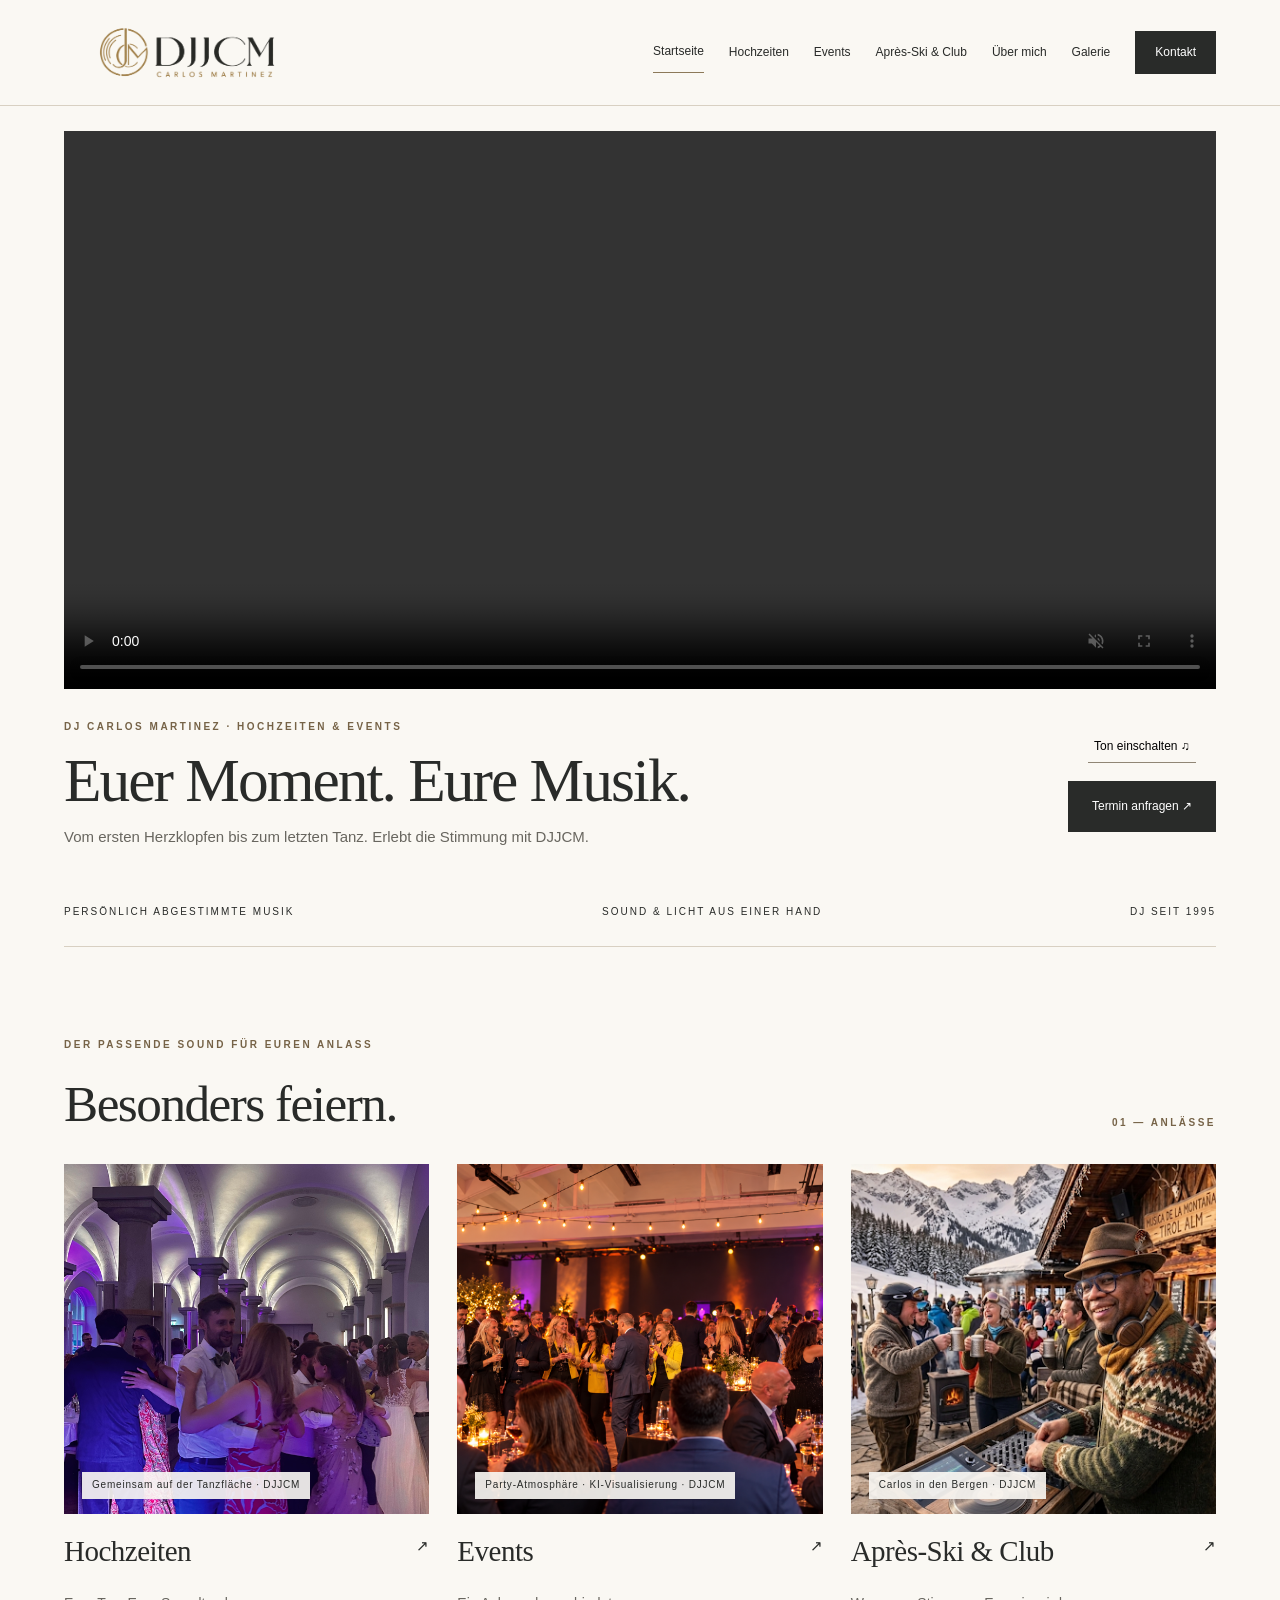
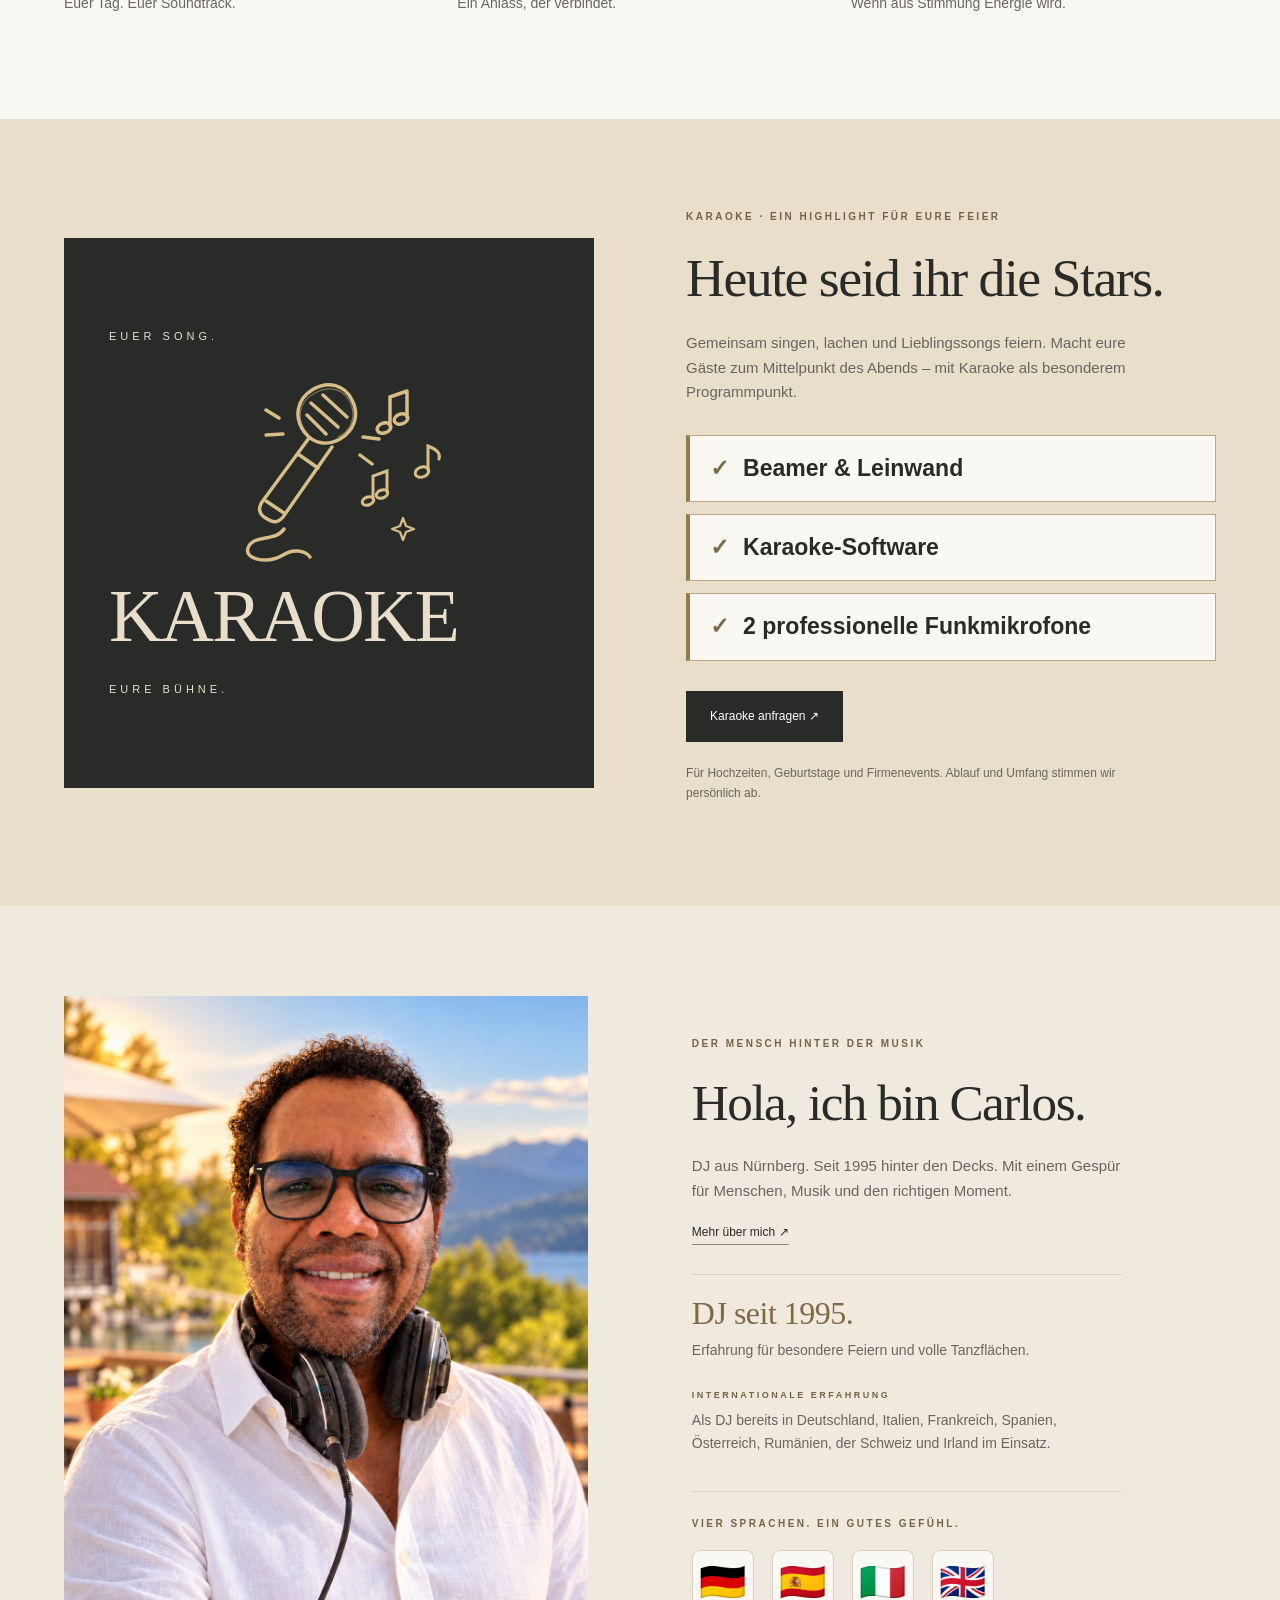
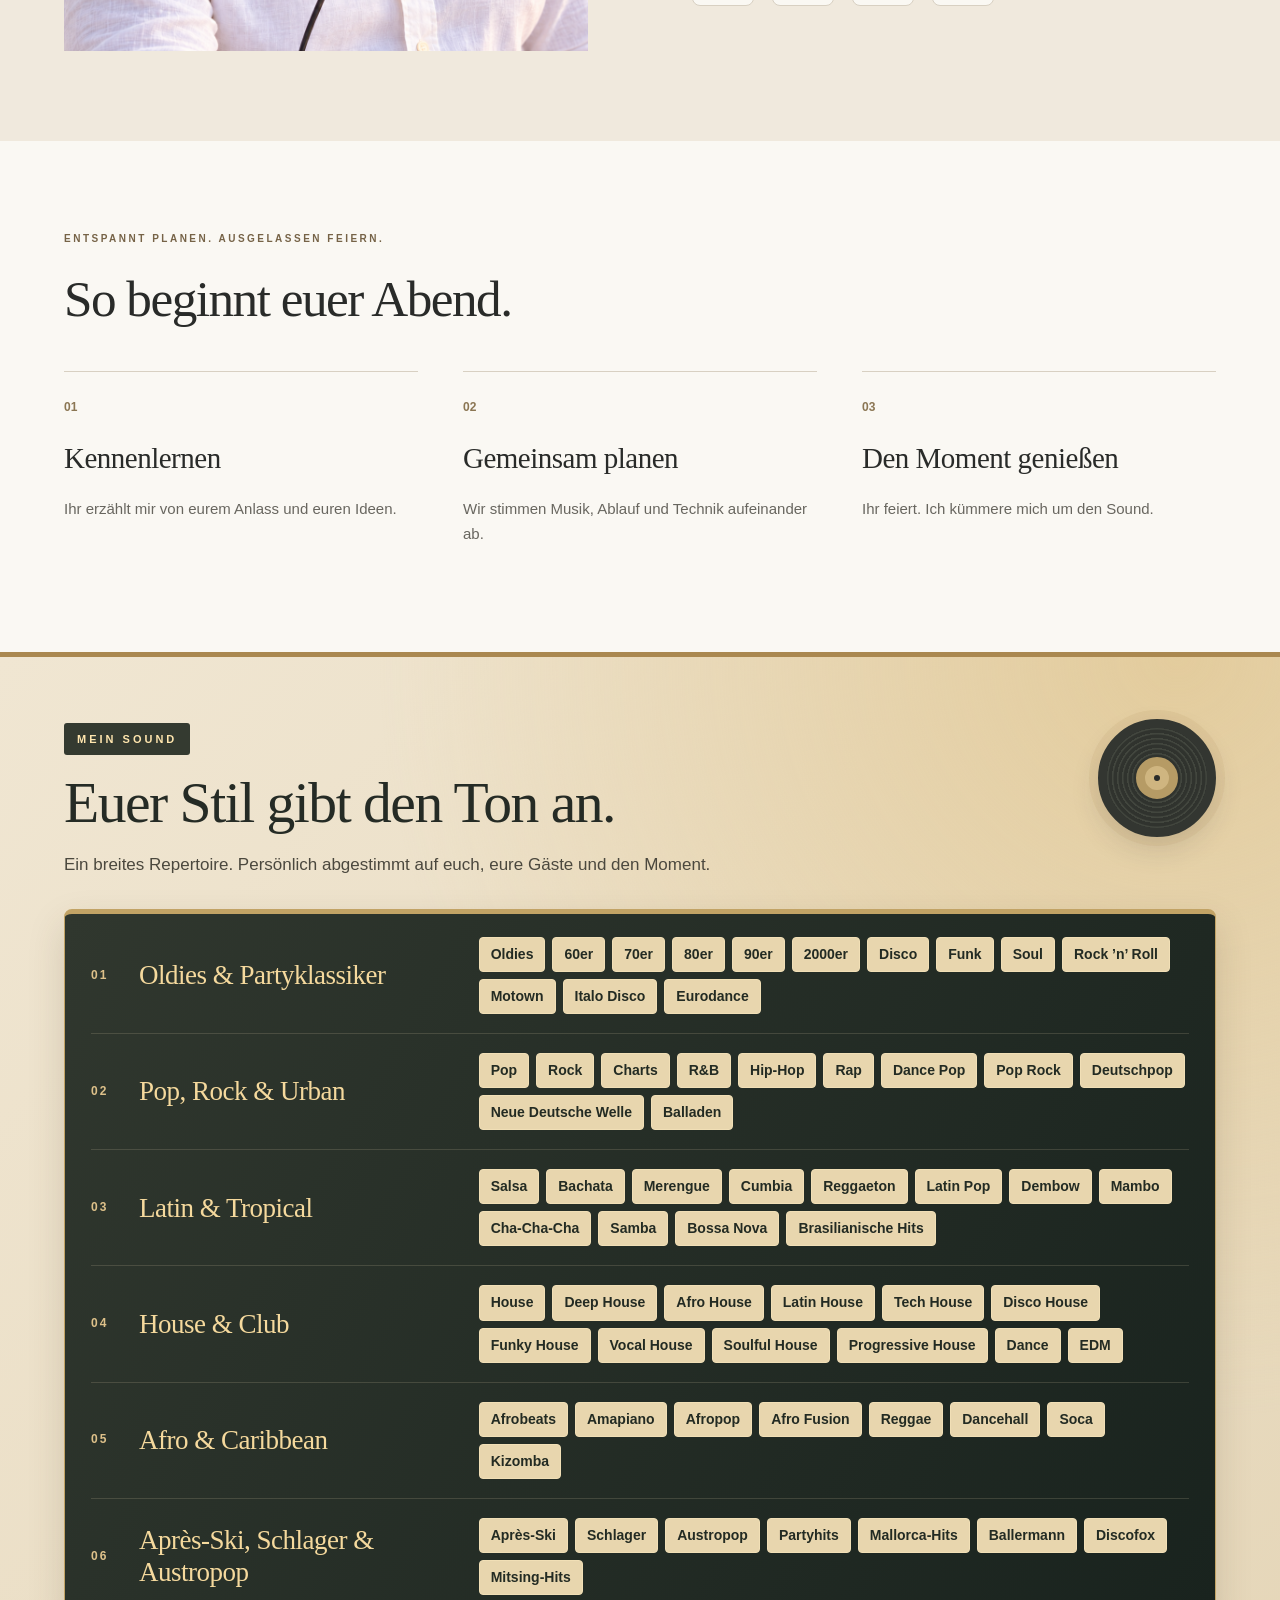
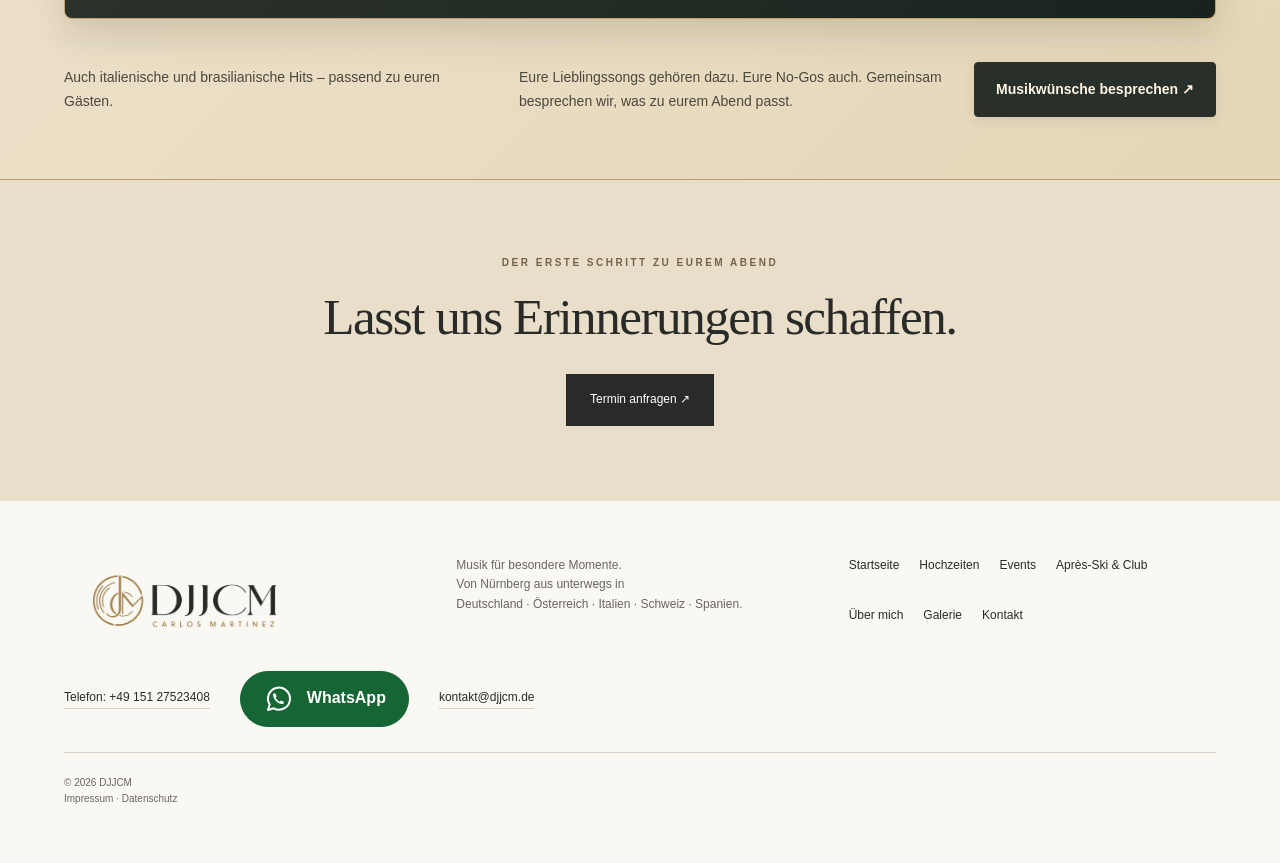
<file: index.html>
<!doctype html><html lang="de"><head><meta charset="utf-8"><meta name="viewport" content="width=device-width,initial-scale=1"><title>DJJCM · Hochzeits-DJ & Event-DJ Nürnberg</title><meta name="description" content="DJ Carlos Martinez aus Nürnberg: Hochzeiten, Events, Après-Ski und Karaoke. Seit 1995, über 100 Events, professioneller Sound und Licht. Jetzt persönlich anfragen."><meta name="theme-color" content="#FAF8F3"><meta name="google-site-verification" content="zAyFmJXZK5ZVPUpZv9F08ik5p3YGf5qrIckoBH4KkGI"><link rel="canonical" href="https://www.djjcm.de/"><link rel="icon" href="assets/djjcm-logo.png" type="image/png"><meta property="og:title" content="DJJCM · DJ Carlos Martinez"><meta property="og:description" content="Euer Moment. Eure Musik. DJ für Hochzeiten, Events und Karaoke aus Nürnberg."><meta property="og:type" content="website"><meta property="og:locale" content="de_DE"><meta property="og:url" content="https://www.djjcm.de/"><meta property="og:image" content="https://www.djjcm.de/assets/hochzeit-tanz.jpg"><meta name="twitter:card" content="summary_large_image"><link rel="stylesheet" href="style.css?v=sound-highlight-20261102"></head><body><header><a class="brand brand-logo" href="#startseite" aria-label="DJJCM – Startseite"><img src="assets/djjcm-logo.png" alt="DJJCM · Carlos Martinez"></a><button id="menu" aria-expanded="false" aria-controls="nav">Menü ☰</button><nav id="nav"></nav></header><main id="main"></main><footer><a class="brand brand-logo" href="#startseite" aria-label="DJJCM – Startseite"><img src="assets/djjcm-logo.png" alt="DJJCM · Carlos Martinez"></a><p>Musik für besondere Momente.<br>Von Nürnberg aus unterwegs in<br>Deutschland · Österreich · Italien · Schweiz · Spanien.</p><div id="footnav"></div><div class="footer-contact"><a href="tel:+4915127523408">Telefon: +49 151 27523408</a><a class="whatsapp-button" href="https://wa.me/4915252822834" target="_blank" rel="noopener noreferrer" aria-label="WhatsApp-Chat mit DJJCM öffnen" title="WhatsApp-Chat öffnen"><img src="assets/whatsapp.svg" alt="" width="32" height="32"><span>WhatsApp</span></a><a href="mailto:kontakt@djjcm.de">kontakt@djjcm.de</a></div><small>© 2026 DJJCM<br><a href="#impressum">Impressum</a> · <a href="#datenschutz">Datenschutz</a></small></footer><dialog id="lightbox" aria-label="Fotogalerie" aria-describedby="viewer-caption"><div class="viewer-toolbar"><span>DJJCM · GALERIE</span><span id="viewer-counter" aria-live="polite"></span><button class="viewer-close" aria-label="Schließen">Schließen ×</button></div><div class="viewer-stage"><button class="viewer-prev" aria-label="Vorheriges Foto">‹</button><img class="viewer-image" alt=""><button class="viewer-next" aria-label="Nächstes Foto">›</button></div><p id="viewer-caption" aria-live="polite"></p><div class="viewer-thumbnails" aria-label="Foto auswählen"></div></dialog><script src="app.js?v=sound-highlight-20261102"></script></body></html>
</file>
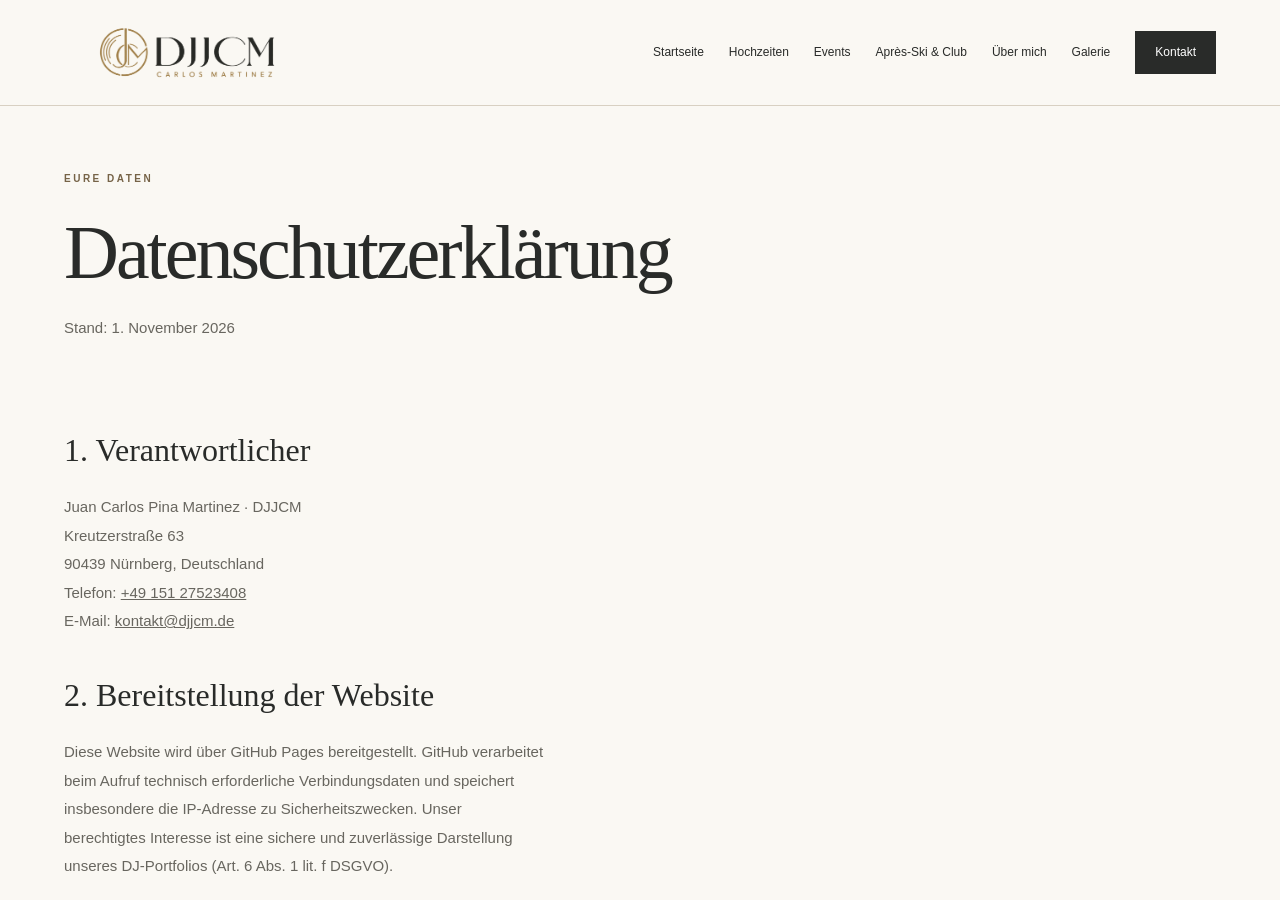
<file: datenschutz.html>
<!doctype html><html lang="de"><meta charset="utf-8"><meta name="viewport" content="width=device-width,initial-scale=1"><meta http-equiv="refresh" content="0;url=/#datenschutz"><title>Datenschutz · DJJCM</title><a href="/#datenschutz">Datenschutz öffnen</a></html>
</file>
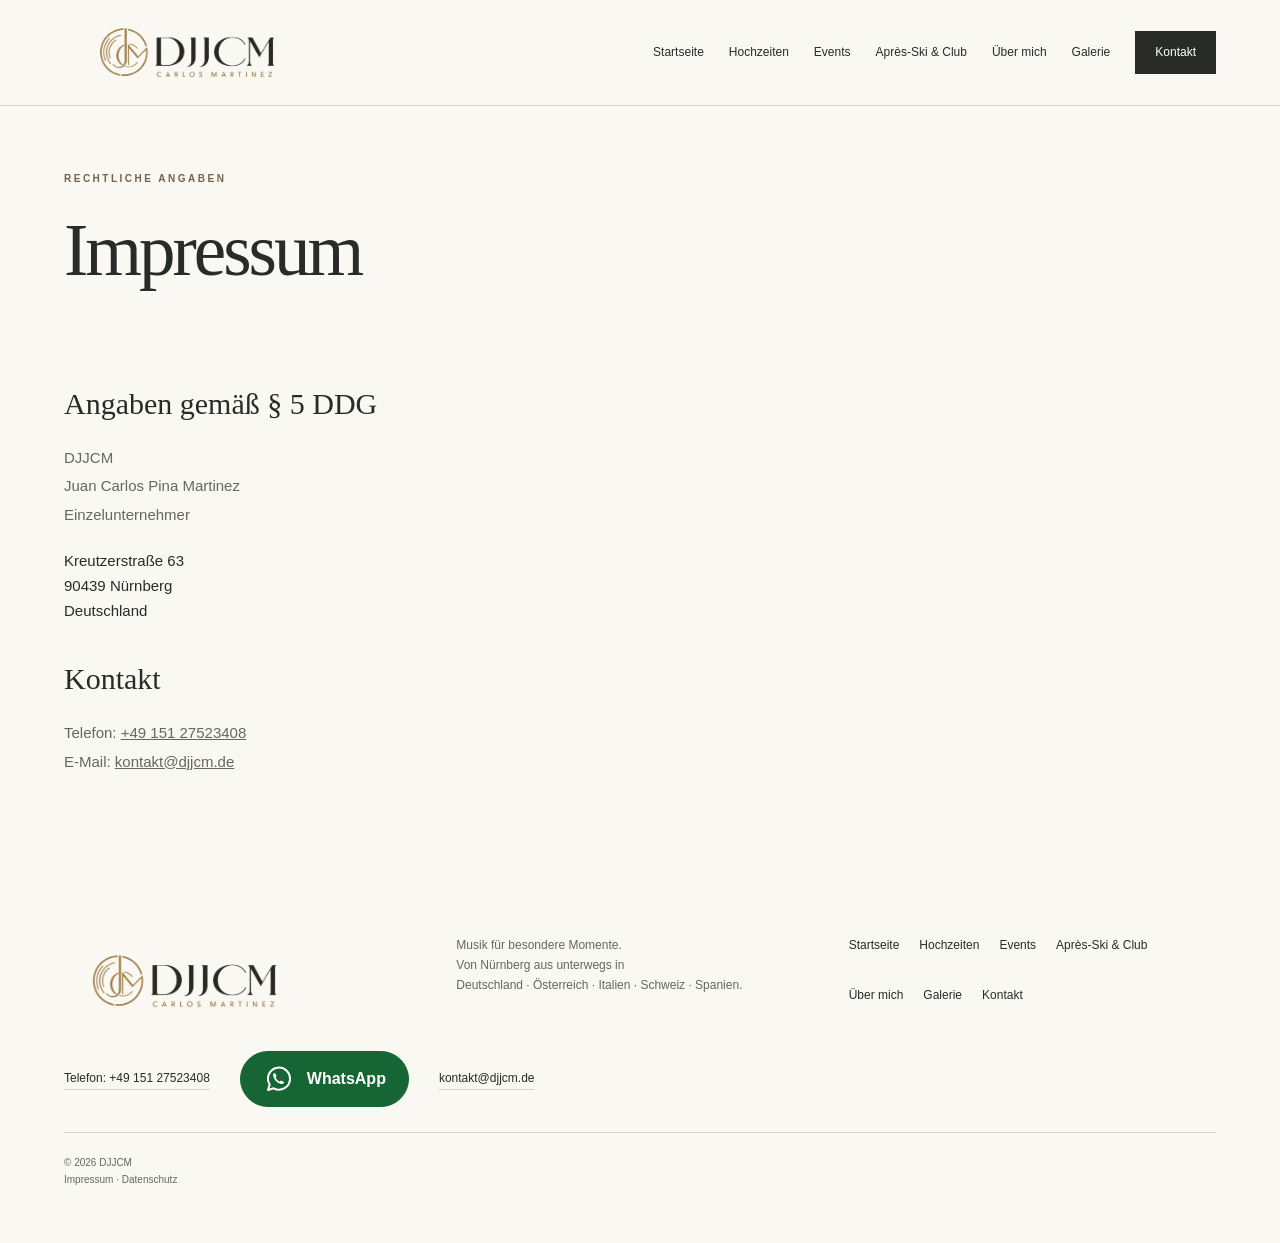
<file: impressum.html>
<!doctype html><html lang="de"><meta charset="utf-8"><meta name="viewport" content="width=device-width,initial-scale=1"><meta http-equiv="refresh" content="0;url=/#impressum"><title>Impressum · DJJCM</title><a href="/#impressum">Impressum öffnen</a></html>
</file>
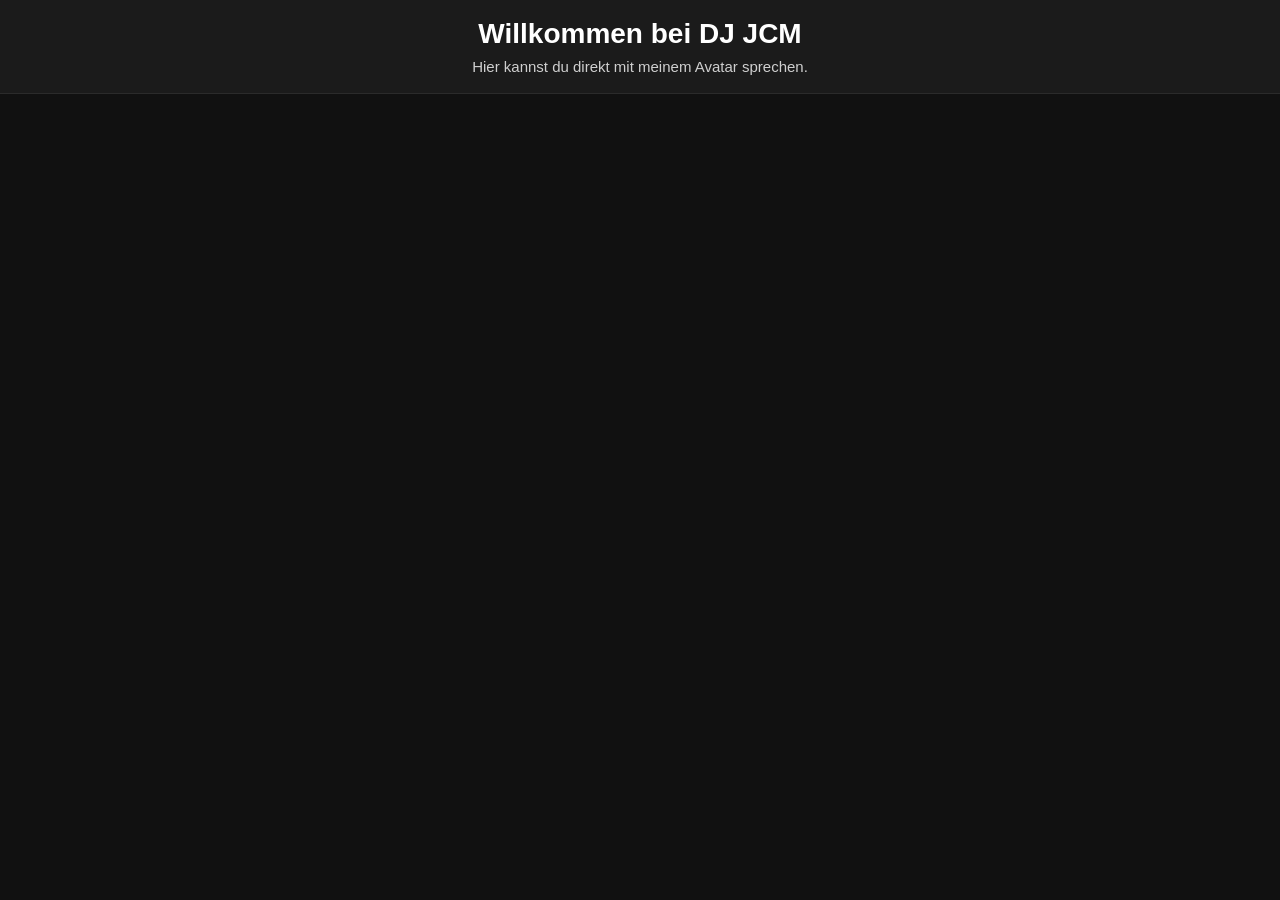
<file: avatar/avatar.html>
<!DOCTYPE html>
<html lang="de">
<head>
  <meta charset="UTF-8">
  <meta name="viewport" content="width=device-width, initial-scale=1.0">
  <title>DJ JCM - Interaktiver Avatar</title>
  <style>
    html, body {
      margin: 0;
      padding: 0;
      width: 100%;
      height: 100%;
      background: #111;
      color: #ffffff;
      font-family: Arial, sans-serif;
    }

    body {
      display: flex;
      flex-direction: column;
      min-height: 100vh;
    }

    .page-header {
      padding: 18px 20px;
      background: #1b1b1b;
      border-bottom: 1px solid #2b2b2b;
      text-align: center;
      flex: 0 0 auto;
    }

    .page-header h1 {
      margin: 0 0 8px 0;
      font-size: 28px;
    }

    .page-header p {
      margin: 0;
      color: #cfcfcf;
      font-size: 15px;
    }

    #agent-container {
      width: 100%;
      flex: 1 1 auto;
      min-height: 700px;
    }
  </style>
</head>
<body>
  <div class="page-header">
    <h1>Willkommen bei DJ JCM</h1>
    <p>Hier kannst du direkt mit meinem Avatar sprechen.</p>
  </div>

  <div id="agent-container"></div>

  <script type="module"
    src="https://agent.d-id.com/v2/index.js"
    data-mode="full"
    data-client-key="ck_thSgfCORz8IB2hLJHlN61"
    data-agent-id="v2_agt_qKJRFupt"
    data-name="did-agent"
    data-monitor="true"
    data-target-id="agent-container">
  </script>
</body>
</html>
</file>
<file: style.css>
:root{--ivory:#faf8f3;--champagne:#e9deca;--ink:#292b29;--muted:#68665f;--line:#d8d0c2}*{box-sizing:border-box}body{margin:0;background:var(--ivory);color:var(--ink);font:15px/1.65 Arial,sans-serif}a{color:inherit;text-decoration:none}button,input,select,textarea{font:inherit}button,a,input,textarea,select{touch-action:manipulation}button{cursor:pointer}button:focus-visible,a:focus-visible,input:focus-visible,textarea:focus-visible,select:focus-visible{outline:3px solid #967c4e;outline-offset:4px}.preview{background:#e9deca;padding:7px 4%;font-size:10px;letter-spacing:1.5px;display:flex;align-items:center;gap:18px}.preview span{margin-right:auto;letter-spacing:.2px}.preview button{border:0;background:transparent;text-decoration:underline;font-size:11px}header{height:106px;display:flex;align-items:center;justify-content:space-between;padding:0 5%;border-bottom:1px solid var(--line)}.brand{font-size:29px;letter-spacing:2px;line-height:1.1}.brand span{font-weight:bold}.brand small{display:block;font-size:8px;letter-spacing:3.3px;margin-top:9px}nav{display:flex;gap:25px;align-items:center;font-size:12px}nav a{padding:10px 0}nav a[aria-current]{border-bottom:1px solid #8c7959}nav a:last-child{background:var(--ink);color:white;padding:12px 20px}#menu{display:none}.hero{display:grid;grid-template-columns:46% 54%;min-height:640px;margin:28px 5% 0}.hero-copy{padding:70px 8% 50px 0;align-self:center}.eyebrow{font-size:10px;letter-spacing:2.5px;text-transform:uppercase;color:#766347;font-weight:600}h1,h2,h3{font-family:Georgia,serif;font-weight:400;line-height:1.06;margin:24px 0}h1{font-size:clamp(48px,5.7vw,84px);letter-spacing:-3px}h1 em,h2 em{font-weight:400;color:#927c58}h2{font-size:clamp(36px,4vw,56px);letter-spacing:-1.5px}h3{font-size:29px;letter-spacing:-.5px}p{color:var(--muted);max-width:480px}.hero-copy p{max-width:330px;margin:27px 0}.actions{display:flex;gap:24px;align-items:center;flex-wrap:wrap;margin-top:30px}.btn{display:inline-block;padding:15px 23px;background:var(--ink);color:#fff;border:1px solid var(--ink);font-size:12px}.textlink{font-size:12px;border-bottom:1px solid #908675;padding-bottom:5px}.photo{position:relative;overflow:hidden;background:var(--champagne);margin:0;min-height:260px}.photo img{width:100%;height:100%;object-fit:cover;display:block;position:absolute;inset:0}.hero .photo{min-height:620px;border-radius:180px 180px 0 0}.photo figcaption{position:absolute;bottom:15px;left:18px;background:#faf8f3e8;padding:5px 10px;font-size:10px;letter-spacing:.8px}.strap{margin:0 5%;padding:25px 0;display:flex;justify-content:space-between;border-bottom:1px solid var(--line);font-size:10px;letter-spacing:2px;text-transform:uppercase}.section{padding:90px 5%}.heading{display:flex;align-items:end;justify-content:space-between;margin-bottom:32px}.heading h2{margin-bottom:0}.cards{display:grid;grid-template-columns:repeat(3,1fr);gap:28px}.cards .photo{height:350px}.cards h3{margin:22px 0 12px}.cards p{font-size:14px}.card-top{display:flex;justify-content:space-between;align-items:center}.split{display:grid;grid-template-columns:1fr 1fr;gap:9%;align-items:center;background:#f0e9dd}.split .photo{height:540px}.split .copy{max-width:430px}.steps{display:grid;grid-template-columns:repeat(3,1fr);gap:45px;margin-top:45px}.step{border-top:1px solid var(--line);padding-top:22px}.step b{font-size:12px;color:#8b7653}.cta{text-align:center;background:var(--champagne);padding:75px 5%}.cta p{margin:20px auto}.cta h2{margin:18px 0 30px}footer{padding:55px 5%;display:grid;grid-template-columns:1fr 1fr 1fr;gap:25px}footer p{font-size:12px;margin:0}footer #footnav{display:flex;gap:10px 20px;flex-wrap:wrap;font-size:12px}footer small{grid-column:1/-1;padding-top:22px;border-top:1px solid var(--line);color:var(--muted);font-size:10px}.page-head{padding:65px 5% 35px}.page-head h1{max-width:900px}.gallery{display:grid;grid-template-columns:repeat(3,1fr);gap:24px}.gallery button{padding:0;border:0;background:none;text-align:left}.gallery .photo{height:400px}.filters{display:flex;gap:10px;flex-wrap:wrap;margin-bottom:30px}.filters button{padding:10px 20px;border:1px solid var(--line);background:transparent}.filters button.active{background:var(--ink);color:white}.placeholder{display:grid;place-content:center;text-align:center;background:linear-gradient(145deg,#ece3d3,#d4c5ae);color:#6b5c45;min-height:450px}.placeholder strong{font-family:Georgia,serif;font-size:44px;font-weight:400}.placeholder small{font-size:11px;max-width:240px;margin:15px auto}.contact{display:grid;grid-template-columns:1fr 1.2fr;gap:10%;padding:30px 5% 90px}form{display:grid;grid-template-columns:1fr 1fr;gap:20px}label{font-size:12px;display:block}input,select,textarea{display:block;width:100%;border:1px solid var(--line);padding:13px;background:transparent;border-radius:0;color:var(--ink)}textarea{min-height:110px}.full{grid-column:1/-1}.check{display:flex;align-items:start;gap:10px}.check input{width:auto;margin-top:5px}.notice{font-size:12px;color:#756141}details{border-bottom:1px solid var(--line);padding:20px 0}summary{cursor:pointer;font-size:17px}dialog{border:0;padding:20px;background:var(--ivory);max-width:90vw;max-height:90vh}dialog::backdrop{background:#222b}dialog img{display:block;max-width:80vw;max-height:70vh}dialog button{display:block;margin:0 0 15px auto}body.editing [data-edit]{outline:1px dashed #a68a55;outline-offset:4px}body.editing .photo{cursor:copy}body.editing .photo:after{content:'Foto ersetzen';position:absolute;top:15px;right:15px;background:#fff;padding:8px;font-size:11px}#status{font-size:13px}@media(min-width:1500px){body{max-width:1800px;margin:auto}}@media(max-width:1100px){nav{gap:13px;font-size:11px}.hero{grid-template-columns:48% 52%}.hero .photo{min-height:550px}h1{font-size:60px}}@media(max-width:760px){.preview{gap:8px;flex-wrap:wrap;letter-spacing:0}.preview span{display:none}header{height:85px;position:relative}#menu{display:block;border:0;background:transparent}nav{display:none;position:absolute;top:85px;left:0;right:0;background:var(--ivory);padding:20px 6%;z-index:5;box-shadow:0 12px 12px #0001}nav.open{display:flex;flex-direction:column;align-items:stretch}nav a{font-size:14px}.hero{grid-template-columns:1fr;margin:0 6%}.hero-copy{padding:42px 0 35px}h1{font-size:54px;letter-spacing:-2px}.hero .photo{min-height:470px;border-radius:150px 150px 0 0}.strap{gap:12px;font-size:8px;letter-spacing:1px;flex-wrap:wrap}.section{padding:55px 6%}.cards,.split,.steps,.contact{grid-template-columns:1fr;gap:30px}.cards .photo{height:380px}.split .photo{height:400px}.heading{display:block}.heading .textlink{display:inline-block;margin-top:20px}.gallery{grid-template-columns:1fr 1fr;gap:12px}.gallery .photo{height:260px}.contact{padding:0 6% 50px}.page-head{padding:40px 6% 20px}.page-head h1{font-size:49px}footer{grid-template-columns:1fr 1fr}footer #footnav{grid-column:1/-1}form{gap:16px}.cta{padding:55px 6%}}@media(prefers-reduced-motion:no-preference){a,button{transition:opacity .2s}a:hover,button:hover{opacity:.72}}

.languages{border-top:1px solid var(--line);margin-top:30px;padding-top:24px}.languages p{font-family:Georgia,serif;font-size:22px;color:var(--ink);margin:12px 0}.languages small{font-size:12px;color:var(--muted);display:block;max-width:350px}.music{background:#f3eee5}.music-grid{display:grid;grid-template-columns:repeat(4,1fr);gap:35px;margin-top:40px}.music-grid article{border-top:1px solid #c8baa4;padding-top:22px}.music-grid h3{font-size:26px;margin:15px 0}.music-grid p{font-size:14px;line-height:2}.music-note{display:flex;align-items:center;justify-content:space-between;gap:25px;border-top:1px solid var(--line);margin-top:35px;padding-top:22px}.music-note p{font-size:13px;margin:0}@media(max-width:900px){.music-grid{grid-template-columns:1fr 1fr}}@media(max-width:480px){.music-grid{gap:20px}.music-grid h3{font-size:23px}.music-note{align-items:start;flex-direction:column}.languages p{font-size:21px}}

.experience{border-top:1px solid var(--line);margin-top:30px;padding-top:22px;display:grid;gap:20px}.experience h3{margin:0 0 8px;font-size:32px;color:#806a46}.experience p{font-size:14px;margin:6px 0}.experience .eyebrow{font-size:9px}.music-grid p{overflow-wrap:anywhere}

.video-hero{margin:25px 5% 0}.video-hero video{display:block;width:100%;height:clamp(330px,62vh,760px);object-fit:contain;background:#191b19}.video-caption{display:flex;justify-content:space-between;align-items:center;gap:35px;padding:30px 0}.video-caption h1{font-size:clamp(40px,4.8vw,68px);margin:12px 0;letter-spacing:-2px}.video-caption p{margin:0;max-width:580px}.video-actions{display:flex;flex-direction:column;gap:18px;align-items:center;flex-shrink:0}.video-actions button{background:transparent;border:0;border-bottom:1px solid #908675;cursor:pointer}.gallery-film{margin-bottom:65px}.gallery-film video{display:block;width:100%;max-height:75vh;background:#191b19}.gallery-film p{font-size:12px}@media(max-width:760px){.video-hero{margin:16px 0 0}.video-hero video{height:auto;max-height:65vh;min-height:230px}.video-caption{padding:28px 6%;display:block}.video-caption h1{font-size:43px}.video-actions{margin-top:25px;flex-direction:row;flex-wrap:wrap;justify-content:space-between}.gallery-film{margin-bottom:40px}}

.language-flags{list-style:none;padding:0;margin:18px 0 5px;display:flex;gap:18px;flex-wrap:wrap}.language-flags li{position:relative}.language-flags [role="img"]{display:grid;place-items:center;font-size:38px;width:62px;height:56px;background:var(--ivory);border:1px solid var(--line);border-radius:8px;cursor:default}.flag-tooltip{display:none;position:absolute;top:100%;left:50%;transform:translateX(-50%);padding:3px 8px;background:var(--ink);color:white;font-size:11px;z-index:2;white-space:nowrap}.language-flags li:hover .flag-tooltip,.language-flags li:focus-within .flag-tooltip{display:block}.music-grid{grid-template-columns:repeat(3,minmax(0,1fr));gap:22px}.music-grid article{padding:26px;background:var(--ivory);border:1px solid #d8cbb5;border-top:3px solid #ab9166}.music-grid h3{font-size:28px;margin:14px 0 22px}.genre-tags{display:flex;flex-wrap:wrap;gap:9px}.genre-tags span{background:#e9deca;color:#292b29;border:1px solid #d9c9ac;padding:6px 11px;font-size:13px;font-weight:600;border-radius:3px}.music .heading .eyebrow{color:#6b5636}@media(max-width:1000px){.music-grid{grid-template-columns:repeat(2,minmax(0,1fr))}}@media(max-width:580px){.music-grid{grid-template-columns:1fr}.music-grid article{padding:23px}.language-flags{gap:12px}.language-flags [role="img"]{width:54px;height:52px;font-size:34px}}

#lightbox{width:100vw;max-width:100vw;height:100dvh;max-height:100dvh;margin:0;padding:20px 3%;background:#202220;color:#faf8f3;border:0;overflow:hidden}#lightbox[open]{display:flex;flex-direction:column;gap:12px}.viewer-toolbar{display:flex;align-items:center;gap:24px;font-size:11px;letter-spacing:2px}.viewer-toolbar>span:first-child{margin-right:auto}#lightbox button{color:inherit;background:transparent;border:1px solid #ffffff40;cursor:pointer}.viewer-toolbar .viewer-close{margin:0;padding:10px 14px;letter-spacing:0;font-size:13px}.viewer-stage{position:relative;flex:1;min-height:0;display:flex;justify-content:center;align-items:center}#lightbox .viewer-image{width:100%;height:100%;max-width:100%;max-height:100%;object-fit:contain}.viewer-stage button{position:absolute;top:50%;transform:translateY(-50%);width:48px;height:62px;font-size:40px;z-index:2;background:#202220c9!important;margin:0!important}.viewer-prev{left:0}.viewer-next{right:0}#viewer-caption{text-align:center;max-width:none;color:#e9deca;font-size:13px;margin:0}.viewer-thumbnails{display:flex;gap:8px;overflow-x:auto;flex-shrink:0;padding:5px 0;min-height:70px}#lightbox .viewer-thumbnails button{flex:0 0 72px;height:60px;margin:0;padding:3px;opacity:.55}#lightbox .viewer-thumbnails button[aria-current=true]{opacity:1;border:2px solid #e9deca}#lightbox .viewer-thumbnails img{width:100%;height:100%;max-width:none;max-height:none;object-fit:cover}.gallery button .photo:after{content:'＋';position:absolute;right:12px;top:12px;background:#faf8f3e8;color:#292b29;width:32px;height:32px;display:grid;place-items:center;border-radius:50%;font-size:22px}@media(max-width:600px){#lightbox{padding:12px}.viewer-toolbar{gap:12px;letter-spacing:1px;font-size:9px}.viewer-stage button{width:36px;height:50px;font-size:32px}.viewer-thumbnails{min-height:61px}#lightbox .viewer-thumbnails button{flex-basis:58px;height:50px}}

.video-feature{margin:30px 0 40px}.video-feature video{height:clamp(240px,48vw,620px);object-fit:contain}.video-feature h3{font-size:25px;margin:15px 0}.video-grid{display:grid;grid-template-columns:repeat(3,minmax(0,1fr));gap:26px}.video-card{background:#f0e9dd;border:1px solid var(--line);overflow:hidden}.gallery-film .video-card video{width:100%;height:360px;max-height:none;object-fit:contain}.video-card>div{padding:20px}.video-card h3{font-size:26px;margin:12px 0}.video-card p{font-size:12px;margin:0}.gallery-film{scroll-margin-top:25px}#gallery-photos{scroll-margin-top:25px}@media(max-width:1000px){.video-grid{grid-template-columns:1fr 1fr}}@media(max-width:600px){.video-grid{grid-template-columns:1fr}.gallery-film .video-card video{height:420px}.video-feature video{height:250px}}

.apres-video-section{background:#f0e9dd;scroll-margin-top:20px}.apres-video-section .video-grid{margin-top:35px}.apres-video-section .video-card{background:var(--ivory)}.apres-video-section video{display:block;width:100%;height:420px;object-fit:contain;background:#191b19}@media(max-width:600px){.apres-video-section video{height:430px}}
.actions button.textlink{background:transparent;border:0;border-bottom:1px solid #908675;padding:0 0 5px;color:var(--ink)}

.brand-logo{display:block;width:245px;height:85px;overflow:hidden;flex-shrink:0}.brand-logo img{display:block;width:100%;height:100%;object-fit:contain}footer .brand-logo{width:240px;height:90px}@media(max-width:1100px){header .brand-logo{width:190px}}@media(max-width:760px){header .brand-logo{width:205px;height:75px}footer .brand-logo{width:185px;height:75px}}

.contact-links{display:grid;gap:12px;margin:25px 0}.contact-links a{display:block;padding:15px 18px;border:1px solid var(--line);background:#f0e9dd;overflow-wrap:anywhere}.contact-links span{display:block;font-size:9px;letter-spacing:2px;color:#766347}.contact-links strong{font-size:16px;font-weight:400}.footer-contact{grid-column:1/-1;display:flex;gap:15px 30px;flex-wrap:wrap;font-size:12px}.footer-contact a{border-bottom:1px solid var(--line);overflow-wrap:anywhere}

.form-trap{position:absolute!important;left:-10000px!important;width:1px!important;height:1px!important;overflow:hidden!important}.btn:disabled{opacity:.6;cursor:wait}#status{min-height:24px}

.equipment-section{background:#f0e9dd}.equipment-grid{display:grid;grid-template-columns:repeat(3,minmax(0,1fr));gap:25px;margin-top:35px}.equipment-grid article{border-top:2px solid #a78c5b;padding-top:20px}.equipment-grid h3{font-size:30px}.equipment-grid ul{list-style:none;padding:0;margin:0}.equipment-grid li{padding:10px 0;border-bottom:1px solid var(--line);font-size:14px}.equipment-grid li:before{content:'✓';margin-right:12px;color:#806a46}@media(max-width:760px){.equipment-grid{grid-template-columns:1fr;gap:30px}}

.service-details{display:grid;grid-template-columns:1fr 1fr;gap:50px;margin-top:50px;padding-top:35px;border-top:1px solid var(--line)}.service-details h3{font-size:32px}.service-details p{font-size:14px;max-width:560px}@media(max-width:760px){.service-details{grid-template-columns:1fr;gap:30px}}

.karaoke-spotlight{display:grid;grid-template-columns:1fr 1fr;gap:8%;align-items:center;background:#e9deca}.karaoke-art{background:#292b29;color:#e9deca;min-height:470px;padding:45px;display:flex;flex-direction:column;justify-content:center;position:relative;overflow:hidden}.karaoke-art>span{font-size:11px;letter-spacing:4px}.karaoke-art strong{font-family:Georgia,serif;font-weight:400;font-size:clamp(74px,8vw,125px);line-height:.86;letter-spacing:-6px;margin:30px 0}.karaoke-lines{display:flex;align-items:center;gap:6px;position:absolute;right:28px;bottom:35px;height:55px}.karaoke-lines i{width:4px;height:25px;background:#a78c5b}.karaoke-lines i:nth-child(2n){height:45px}.karaoke-lines i:nth-child(3n){height:55px}.karaoke-copy h2{font-size:clamp(40px,4.2vw,63px)}.karaoke-copy ul{list-style:none;padding:0;margin:25px 0;display:flex;gap:8px;flex-wrap:wrap}.karaoke-copy li{padding:8px 12px;border:1px solid #b9a785;font-size:12px}.karaoke-footnote{font-size:12px;margin-top:22px}.service-details{grid-template-columns:1fr}.karaoke-interest{padding:15px;background:#e9deca}@media(max-width:760px){.karaoke-spotlight{grid-template-columns:1fr;gap:32px}.karaoke-art{min-height:320px;padding:32px}.karaoke-art strong{font-size:95px}.karaoke-copy h2{font-size:43px}}

.karaoke-art strong{font-size:clamp(36px,5.8vw,90px);letter-spacing:-2px;line-height:1;white-space:nowrap;animation:karaoke-pulse 2.4s ease-in-out infinite}@keyframes karaoke-pulse{0%,100%{opacity:1}50%{opacity:.35}}@media(max-width:760px){.karaoke-art strong{font-size:clamp(30px,9vw,67px);letter-spacing:-1px}}@media(prefers-reduced-motion:reduce){.karaoke-art strong{animation:none}}
.karaoke-copy ul{display:grid;grid-template-columns:1fr;gap:12px;margin:30px 0}.karaoke-copy li{display:flex;align-items:center;gap:14px;font-size:clamp(18px,1.8vw,25px);font-weight:600;line-height:1.35;padding:17px 20px;background:#faf8f3;color:#292b29;border:1px solid #b9a785;border-left:4px solid #967a4b}.karaoke-copy li:before{content:'✓';color:#806a46;font-size:23px;flex-shrink:0}@media(max-width:760px){.karaoke-copy li{font-size:20px;padding:16px}.karaoke-copy ul{gap:10px}}

.karaoke-art{min-height:550px}.karaoke-doodle{display:block;width:min(100%,300px);height:210px;align-self:center;margin:12px 0 -4px;color:#d7bd87;overflow:visible}.karaoke-art strong{margin:15px 0 27px}.doodle-mic{transform-origin:142px 99px;animation:mic-sway 4s ease-in-out infinite}.doodle-sketch{stroke-width:1.2;opacity:.5}.doodle-note{animation:notes-rise 3.6s ease-in-out infinite}.note-two{animation-delay:-1.2s}.note-three{animation-delay:-2.4s}.doodle-spark{animation:spark-breathe 3s ease-in-out infinite}@keyframes mic-sway{0%,100%{transform:rotate(-3deg)}50%{transform:rotate(3deg)}}@keyframes notes-rise{0%{transform:translate(0,12px) rotate(0);opacity:.15}35%{opacity:1}80%{opacity:.85}100%{transform:translate(5px,-25px) rotate(4deg);opacity:.15}}@keyframes spark-breathe{0%,100%{opacity:.35}50%{opacity:1}}@media(max-width:760px){.karaoke-art{min-height:440px}.karaoke-doodle{height:185px;width:265px}}@media(prefers-reduced-motion:reduce){.doodle-mic,.doodle-note,.doodle-spark{animation:none}.doodle-note{opacity:1}}

.personal-offer{text-align:center}.personal-offer p{max-width:680px;margin:25px auto}.personal-offer h2{max-width:800px;margin:20px auto}.personal-offer .btn{margin-top:12px}

.legal-content{padding-top:0;max-width:900px}.legal-content h2{font-size:30px;margin-top:40px;letter-spacing:0}.legal-content address{font-style:normal;margin-top:20px}.legal-content a{text-decoration:underline}.legal-draft{padding:18px 22px;background:#e9deca;font-size:13px;margin-bottom:35px}.legal-content p{line-height:1.9}

.privacy-content{line-height:1.75}.privacy-content h2{font-size:clamp(24px,3vw,32px);line-height:1.2}.privacy-content p{overflow-wrap:anywhere}.privacy-title{font-size:clamp(32px,6vw,76px);overflow-wrap:anywhere}.privacy-back{margin-top:48px}.check a{text-decoration:underline}.check span{min-width:0}

.contact-links a.whatsapp-button,.footer-contact a.whatsapp-button{display:inline-flex;align-items:center;justify-content:center;gap:12px;min-height:52px;width:fit-content;padding:11px 22px;border:1px solid #166534;border-radius:999px;background:#166534;color:#fff;text-decoration:none;transition:background .2s,transform .2s}.whatsapp-button img{display:block;width:32px;height:32px;filter:invert(1);flex-shrink:0}.contact-links .whatsapp-button span,.footer-contact .whatsapp-button span{font-size:16px;font-weight:600;letter-spacing:0;color:inherit}.contact-links a.whatsapp-button:hover,.footer-contact a.whatsapp-button:hover{background:#14532d;transform:translateY(-2px)}.whatsapp-button:focus-visible{outline:3px solid #b79a66;outline-offset:4px}.footer-contact{align-items:center}

.about-portrait{display:block;width:100%;height:auto;aspect-ratio:4/5;object-fit:cover;object-position:center;max-height:760px}

[data-photo="card-events"] img,[data-photo="events-photo"] img{object-position:center 69%}

[data-photo="card-events"] img,[data-photo="events-photo"] img{object-position:center center}

header{top:0}.preview{display:none}

.direct-contact{padding:clamp(24px,4vw,52px);background:var(--champagne);align-self:start}.direct-contact h2{font-size:clamp(32px,4vw,48px);line-height:1.1}.direct-contact .notice{margin-top:28px}.direct-contact .notice a{text-decoration:underline}

/* Compact, editorial music repertoire: existing content and genres retained. */
.music.music--editorial{padding-top:60px;padding-bottom:60px;background:#eee7da}
.music--editorial .heading{margin-bottom:14px;gap:30px;align-items:center}
.music--editorial .heading h2{margin-top:14px}
.music--editorial>p{max-width:680px;margin:0;color:#56534c}
.music--editorial .sound-record{flex:none;width:106px;height:106px;border-radius:50%;border:9px solid #333631;background:repeating-radial-gradient(circle,#30332e 0 3px,#42463e 4px 5px);position:relative;box-shadow:0 7px 20px #292b2918}
.music--editorial .sound-record:before{content:'';position:absolute;inset:25px;border-radius:50%;background:#cfb580;border:9px solid #b69b65}
.music--editorial .sound-record:after{content:'';position:absolute;inset:41px;border-radius:50%;background:#292b29}
.music--editorial .music-grid{gap:14px;margin-top:26px}
.music--editorial .music-grid article{position:relative;overflow:hidden;padding:22px 24px;background:linear-gradient(125deg,#343a34,#242a26);border:1px solid #4d554b;border-top:3px solid #bfa575;border-radius:8px}
.music--editorial .music-grid article:nth-child(3n+2){background:linear-gradient(125deg,#454038,#302e29)}
.music--editorial .music-grid article:nth-child(3n){background:linear-gradient(125deg,#394343,#262f30)}
.music--editorial .music-grid article:after{content:'';position:absolute;width:135px;height:135px;border:1px solid #e5d4b216;border-radius:50%;right:-50px;top:-65px;box-shadow:0 0 0 13px #e5d4b207,0 0 0 26px #e5d4b206;pointer-events:none}
.music--editorial .music-grid .eyebrow{color:#ccb786;font-size:10px;letter-spacing:2px}
.music--editorial .music-grid h3{color:#fff8eb;font-size:clamp(23px,2vw,29px);margin:10px 0 18px;line-height:1.15;position:relative;z-index:1}
.music--editorial .genre-tags{gap:7px;position:relative;z-index:1}
.music--editorial .genre-tags span{background:#ffffff0b;color:#f5ead5;border:1px solid #cabb9759;font-size:14px;font-weight:500;padding:4px 10px;border-radius:4px}
.music--editorial .music-note{margin-top:22px;padding-top:20px;gap:28px;align-items:center}
.music--editorial .music-note p{font-size:13px;flex:1;max-width:490px}
.music--editorial .music-note .textlink{flex:none;background:#292f29;color:#fff5e5;border:1px solid #292f29;padding:13px 18px;border-radius:4px;white-space:nowrap}
.music--editorial .music-note .textlink:hover{background:#444b40}
@media(max-width:1000px){.music--editorial .music-grid h3{font-size:25px}.music--editorial .music-note{flex-wrap:wrap}.music--editorial .music-note p{flex-basis:40%}}
@media(max-width:580px){.music.music--editorial{padding-top:42px;padding-bottom:42px}.music--editorial .sound-record{display:none}.music--editorial .music-grid{gap:12px;margin-top:22px}.music--editorial .music-grid article{padding:19px 20px}.music--editorial .music-grid h3{font-size:25px;margin:8px 0 14px}.music--editorial .music-note{align-items:stretch;gap:14px}.music--editorial .music-note p{flex:auto;max-width:none}.music--editorial .music-note .textlink{text-align:center}}

/* One continuous repertoire panel, without separate cards. */
.music--editorial.music--unified .music-grid{display:block;padding:4px 26px;background:linear-gradient(125deg,#343a34,#242a26);border:1px solid #535949;border-top:3px solid #bfa575;border-radius:8px}
.music--editorial.music--unified .music-grid article:nth-child(n){display:grid;grid-template-columns:28px minmax(230px,.9fr) 2fr;align-items:center;gap:20px;padding:19px 0;background:none;border:0;border-bottom:1px solid #dfd1ac2b;border-radius:0;overflow:visible}
.music--editorial.music--unified .music-grid article:last-child{border-bottom:0}
.music--editorial.music--unified .music-grid article:after{display:none}
.music--editorial.music--unified .music-grid h3{font-size:25px;margin:0;line-height:1.2}
.music--editorial.music--unified .genre-tags{gap:7px}
@media(max-width:1000px){.music--editorial.music--unified .music-grid article:nth-child(n){grid-template-columns:24px minmax(190px,.9fr) 1.5fr;gap:14px}.music--editorial.music--unified .music-grid h3{font-size:23px}}
@media(max-width:650px){.music--editorial.music--unified .music-grid{padding:2px 20px}.music--editorial.music--unified .music-grid article:nth-child(n){grid-template-columns:22px minmax(0,1fr);gap:11px;padding:19px 0}.music--editorial.music--unified .genre-tags{grid-column:2}.music--editorial.music--unified .music-grid h3{font-size:24px}}

/* Give the music section a distinct visual presence. */
.music.music--editorial.music--unified{position:relative;background:radial-gradient(ellipse at 92% 0%,#e3cc9d 0%,transparent 48%),linear-gradient(135deg,#f0e6d2,#e5d6b8);border-top:5px solid #aa8850;border-bottom:1px solid #bc9c63;padding-top:62px;padding-bottom:62px}
.music--editorial.music--unified .heading .eyebrow{display:inline-block;background:#343a30;color:#ffe6ae;padding:7px 13px;border-radius:3px;letter-spacing:3px;font-size:11px}
.music--editorial.music--unified .heading h2{font-size:clamp(39px,4.5vw,66px);color:#252b25;margin-top:17px}
.music--editorial.music--unified>p{font-size:17px;color:#4b483e;max-width:760px}
.music--editorial.music--unified .sound-record{width:118px;height:118px;box-shadow:0 0 0 9px #aa88501c,0 12px 28px #302c3326}
.music--editorial.music--unified .sound-record:before{inset:29px}
.music--editorial.music--unified .sound-record:after{inset:47px}
.music--editorial.music--unified .music-grid{border:1px solid #c2a365;border-top:5px solid #c2a365;box-shadow:0 16px 36px #4d3b242b;margin-top:30px;background:linear-gradient(120deg,#30372e,#19231e)}
.music--editorial.music--unified .music-grid h3{color:#f5d99d;font-size:27px}
.music--editorial.music--unified .music-grid .eyebrow{font-size:12px;color:#dec18a}
.music--editorial.music--unified .genre-tags span{background:#e8d6ae;color:#232b23;border:1px solid #f1dfb6;font-size:14px;font-weight:600;padding:5px 11px}
.music--editorial.music--unified .music-note p{color:#4b483e;font-size:14px}
.music--editorial.music--unified .music-note .textlink{padding:15px 21px;font-size:14px;font-weight:600;box-shadow:0 4px 12px #302c3318}
@media(max-width:1000px){.music--editorial.music--unified .music-grid h3{font-size:24px}}
@media(max-width:650px){.music.music--editorial.music--unified{padding-top:43px;padding-bottom:43px}.music--editorial.music--unified>p{font-size:16px}.music--editorial.music--unified .genre-tags span{font-size:14px;padding:5px 9px}.music--editorial.music--unified .music-grid h3{font-size:25px}}
</file>
